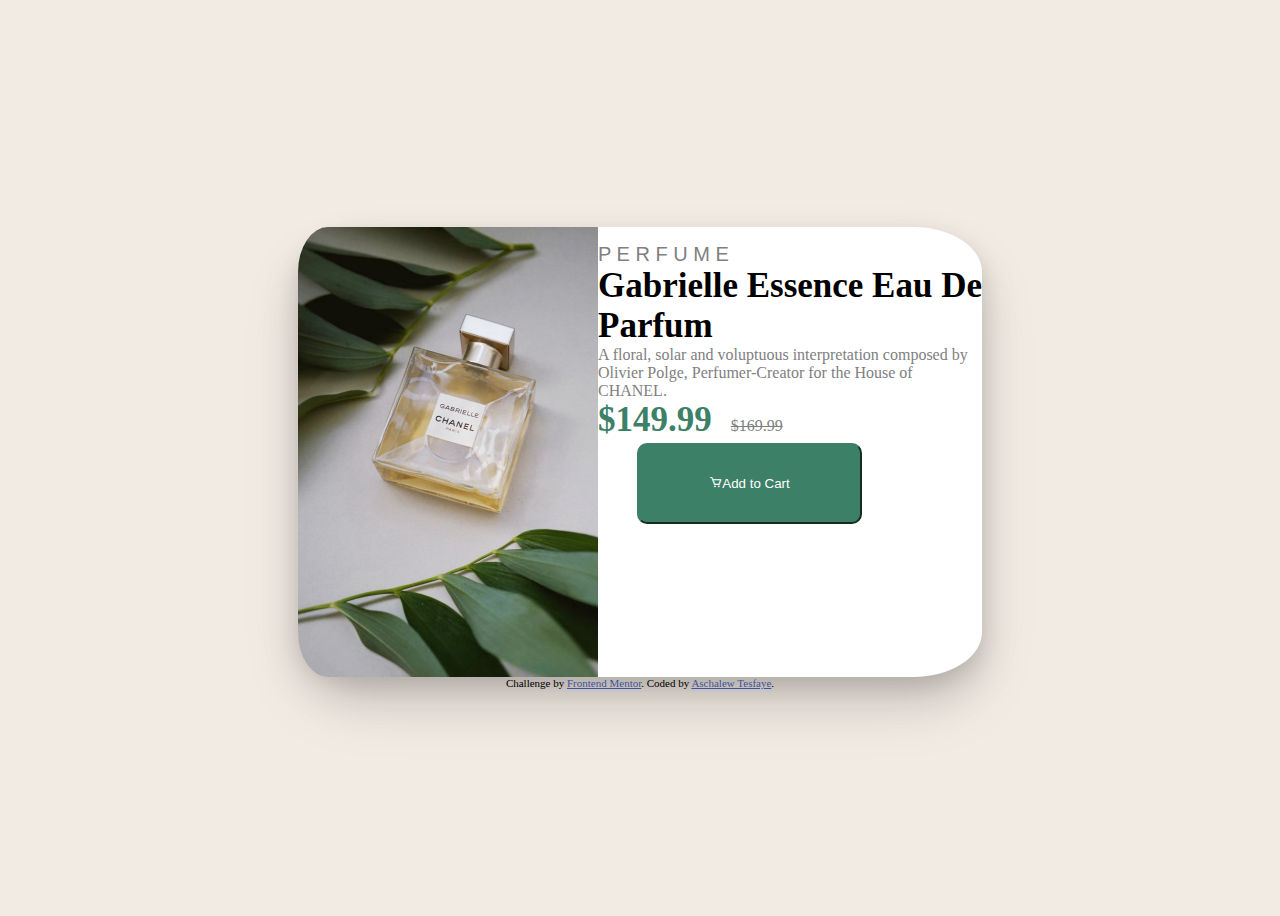
<file: index.html>
<!DOCTYPE html>
<html lang="en">
<head>
  <meta charset="UTF-8">
  <meta name="viewport" content="width=device-width, initial-scale=1.0"> <!-- displays site properly based on user's device -->

  <link rel="icon" type="image/png" sizes="32x32" href="./images/favicon-32x32.png">
  <link href='https://unpkg.com/boxicons@latest/css/boxicons.min.css' rel='stylesheet'>
 <link rel="stylesheet" href="index.css">

  
  <title>Frontend Mentor | Product preview card component</title>

  <!-- Feel free to remove these styles or customise in your own stylesheet 👍 -->
</head>
<body>
  <main>
    <div class="container">
      <div class="firsr-child">
         <img src="image-product-desktop.jpg" alt="">
      </div>
      <div class="second-child">
         <p>
         <span style="color: gray;" class="price4"> P E R F U M E</span> <br>
    
         <strong class="price3"> Gabrielle Essence Eau De Parfum</strong> <br>
        
         <span style="color: gray;"> A floral, solar and voluptuous interpretation composed by Olivier Polge, 
          Perfumer-Creator for the House of CHANEL.
        </span> <br>
         <span class="price">$149.99</span> 
         <s class="price2" style="color: gray;">$169.99</s> 
          <button> <i class='bx bx-cart'></i>Add to Cart</button>
         </p>
      </div>
    </div>
    
    <div class="attribution">
      Challenge by <a href="https://www.frontendmentor.io?ref=challenge" target="_blank">Frontend Mentor</a>. 
      Coded by <a href="#">Aschalew Tesfaye</a>.
    </div>

    </main>
   
</body>
</html>
</file>
<file: index.css>
.attribution { font-size: 11px; text-align: center; }
    .attribution a { color: hsl(228, 45%, 44%); }
    body{
      height: 100vh;
      display: flex;
      align-items: center;
      justify-content: center;
     background-image: url(images/favicon-32x32.png) repeat;
     background-color:hsl(30, 38%, 92%) ;
     
    }
    .container{
      height: 50vh;
      width: 76vh;
      display: flex;
      /*border: 1px solid black;*/
      box-shadow: 0 10px 20px rgba(0, 0, 0, 0.1), 
                0 20px 40px rgba(0, 0, 0, 0.1), 
                0 30px 60px rgba(0, 0, 0, 0.1);      
                border-radius: 10%;
                background-color:#fff;
    }
    img{
      height:100%;
      width: ;
      border-radius: 10% 0 0 10% ;
    }
    button{
      background-color: hsl(158, 36%, 37%);
      border-color: hsl(158, 36%, 37%);
      border-radius: 10px;
      color: #fff;
      height: 9vh;
      width: 25vh;
      margin: 3px 5px 6px 39px;
      
    }
    button:hover{
opacity: 0.9;
    }
    .price{
       font-size: 35px;
      font-weight: bold;
    color:hsl(158, 36%, 37%);
    margin-right: 15px;
    }
    .price3{
      font-size: 35px;
      white-space: 1px;
    
      padding-top: 0;
    }
    .price4{
      font-family: 'Trebuchet MS', 'Lucida Sans Unicode', 'Lucida Grande', 'Lucida Sans', Arial, sans-serif;
      font-size: 20px;
    }
  @media (max-width:700px) {
    .container{
      font-size: 10px;
      height: 85vh;
      width: 66vh;
      flex-direction: column;
      border-radius: 0;
      overflow: hidden;
      border-radius: 10px;
    }
    img{
      height: 38vh;
      width: 100%;    
      object-fit: cover;  
      border-radius: 0;
    }
    p{
      width: 45vh;
      margin-left: 90px;
    }
  }
</file>
